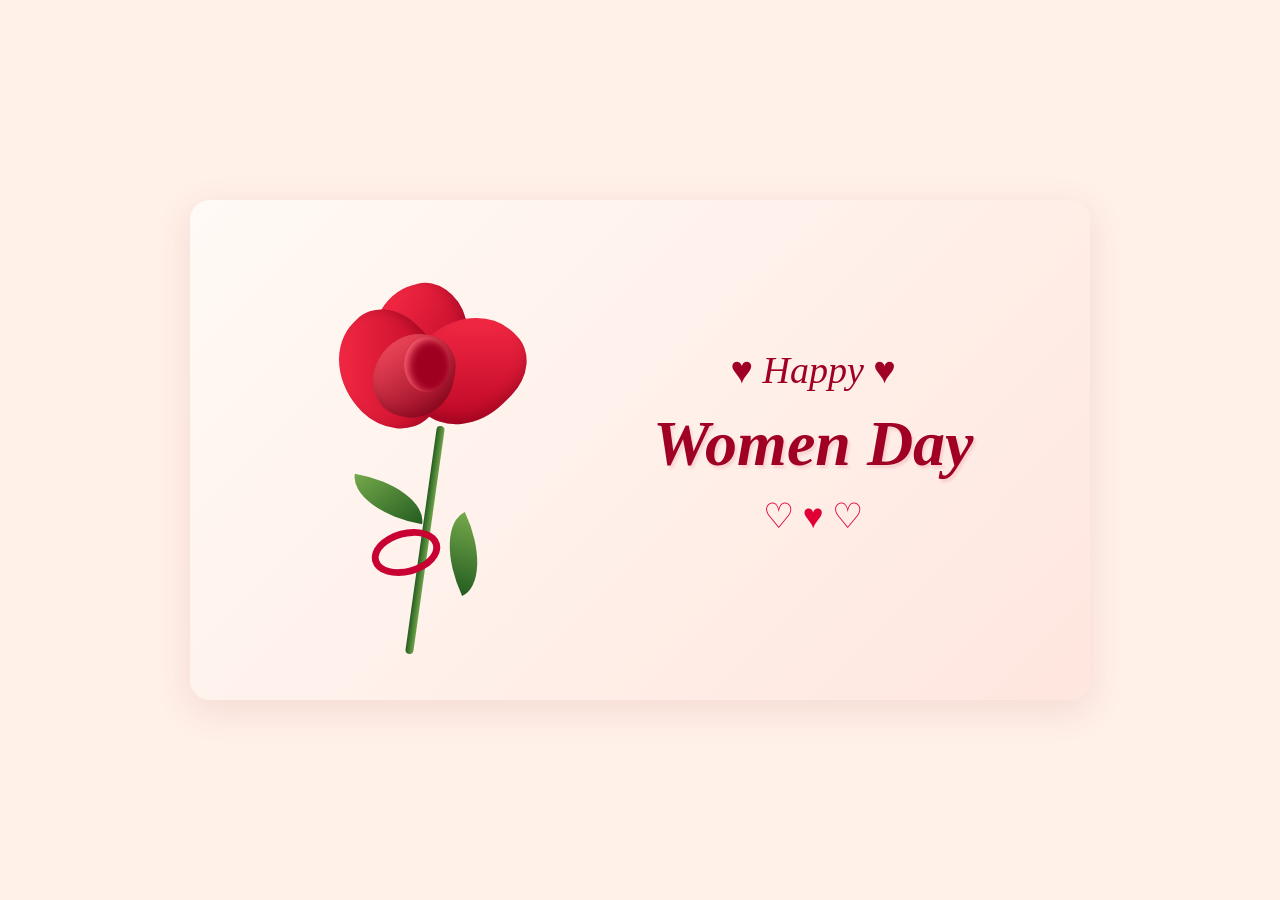
<file: HtmlCssJs/flower/index.html>
<!DOCTYPE html>
<html lang="vi">
<head>
    <meta charset="UTF-8">
    <meta name="viewport" content="width=device-width, initial-scale=1.0">
    <title>Happy Women Day</title>
    <link rel="stylesheet" href="style.css">
</head>
<body>

    <div class="card">
        <div class="rose">
            <div class="flower">
                <div class="petal petal1"></div>
                <div class="petal petal2"></div>
                <div class="petal petal3"></div>
                <div class="petal petal4"></div>
                <div class="center"></div>
            </div>

            <div class="stem"></div>
            <div class="leaf leaf1"></div>
            <div class="leaf leaf2"></div>
            <div class="ribbon"></div>
        </div>

        <div class="message">
            <p class="happy">♥ Happy ♥</p>
            <h1>Women Day</h1>
            <p class="heart">♡ ♥ ♡</p>
        </div>
    </div>

</body>
</html>
</file>
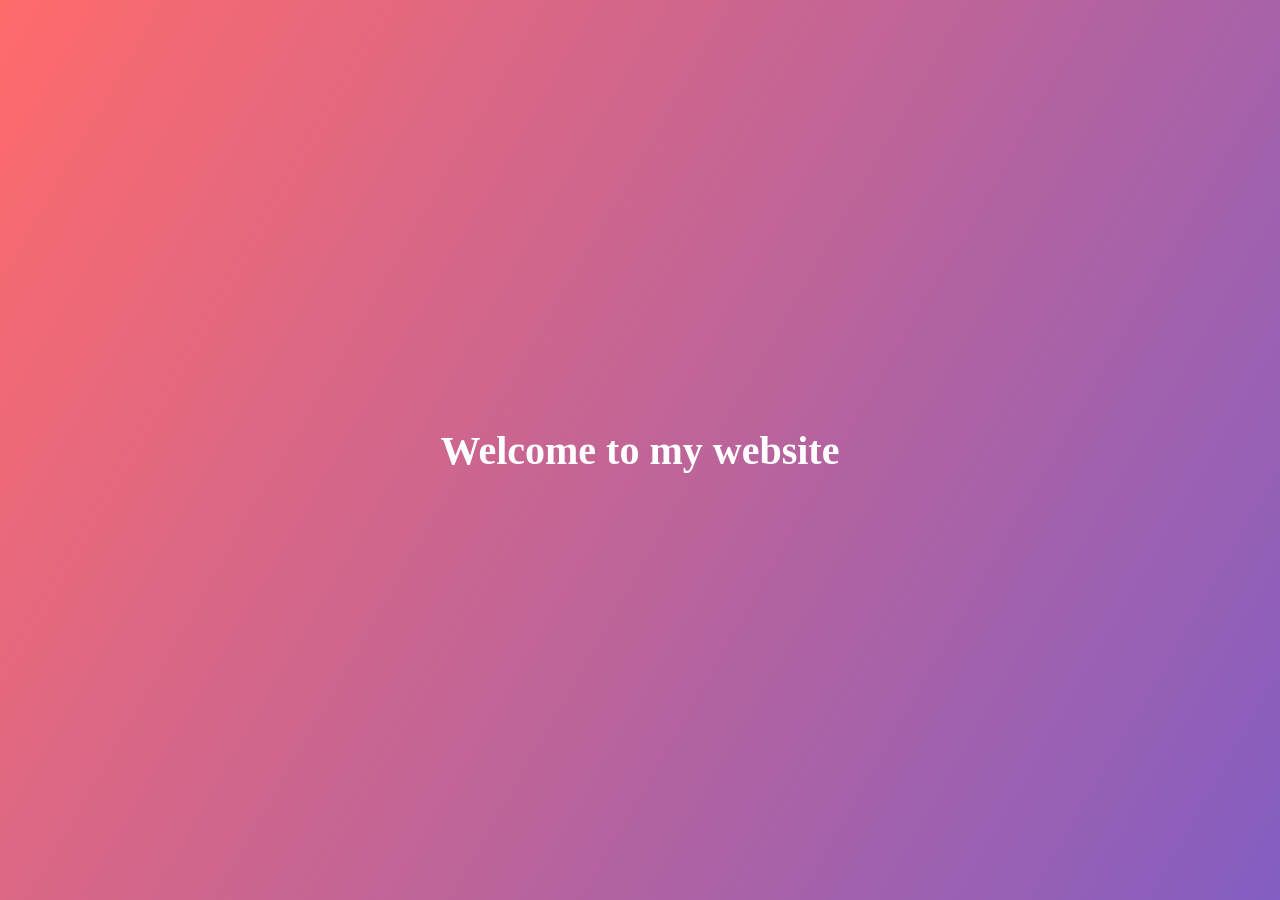
<file: HtmlCssJs/banner.html>
<!DOCTYPE html>
<html lang="en">
<head>
    <meta charset="UTF-8">
    <meta name="viewport" content="width=device-width, initial-scale=1.0">
    <title>Document</title>
</head>
<body>
    <h1>Welcome to my website</h1>
</body>
</html>

<style>    
* {
    margin: 0;
    padding: 0;
    box-sizing: border-box;
}
body {
    min-height: 100vh;
    display: flex;
    justify-content: center;
    align-items: center;
    background: linear-gradient(
        120deg,
        #ff6b6b,
        #845ec2,
        #00c9a7,
        #f9f871
    );
    background-size: 300% 300%;
    animation: Changecolor 8s ease infinite;
}

h1 {
    color: white;
    font-size: 40px;
}

@keyframes Changecolor {
    0% {
        background-position: 0% 50%;
    }

    50% {
        background-position: 100% 50%;
    }

    100% {
        background-position: 0% 50%;
    }
}

</style>
</file>
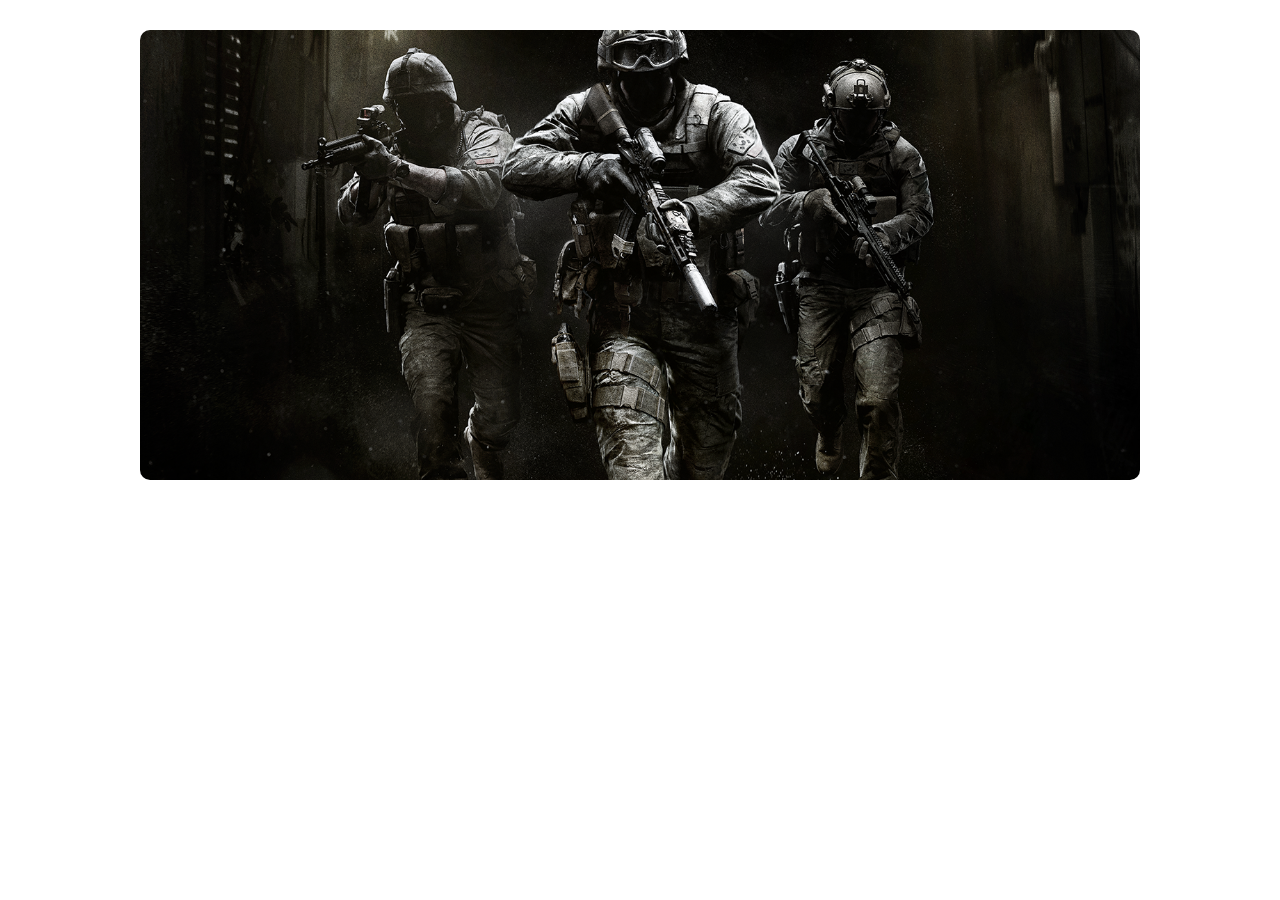
<file: HtmlCssJs/Slideshow/auto.html>
<!DOCTYPE html>
<html lang="en">
<head>
    <meta charset="UTF-8">
    <meta name="viewport" content="width=device-width, initial-scale=1.0">
    <title>Slideshow </title>

    <style>
        * {
            box-sizing: border-box;
            margin: 0;
            padding: 0;
        }
        .slideshow {
            width: 100%;
            max-width: 1000px;
            height: 450px;
            margin: 30px auto;
            position: relative;
            overflow: hidden;
            border-radius: 10px;
        }
        .slide {
            position: absolute;
            width: 100%;
            height: 100%;
            opacity: 0;
            transition: opacity 1s ease-in-out;
        }

        .slide.start {
            opacity: 1;
        }
        .slide img {
            width: 100%;
            height: 100%;
            object-fit: cover;
            display: block;
        }
    </style>
</head>

<body>
    <div class="slideshow">
        <div class="slide start">
            <img src="/HtmlCssJs/Img/cod1.jpg" alt="">
        </div>

        <div class="slide">
            <img src="/HtmlCssJs/Img/cod2.jpg" alt="">
        </div>

        <div class="slide">
            <img src="/HtmlCssJs/Img/cod3.jpg" alt="">
        </div>
        <div class="slide">
            <img src="/HtmlCssJs/Img/cod4.jpg" alt="">
        </div>
        <div class="slide">
            <img src="/HtmlCssJs/Img/cod5.jpg" alt="">
        </div>
    </div>
    <script>
        const slides = document.querySelectorAll(".slide");

        let currentSlide = 0;

        function nextSlide() {
            slides[currentSlide].classList.remove("start");
            currentSlide++;

            if (currentSlide >= slides.length) {
                currentSlide = 0;
            }
            slides[currentSlide].classList.add("start");
        }
        setInterval(nextSlide, 3000);
    </script>
</body>
</html>
</file>
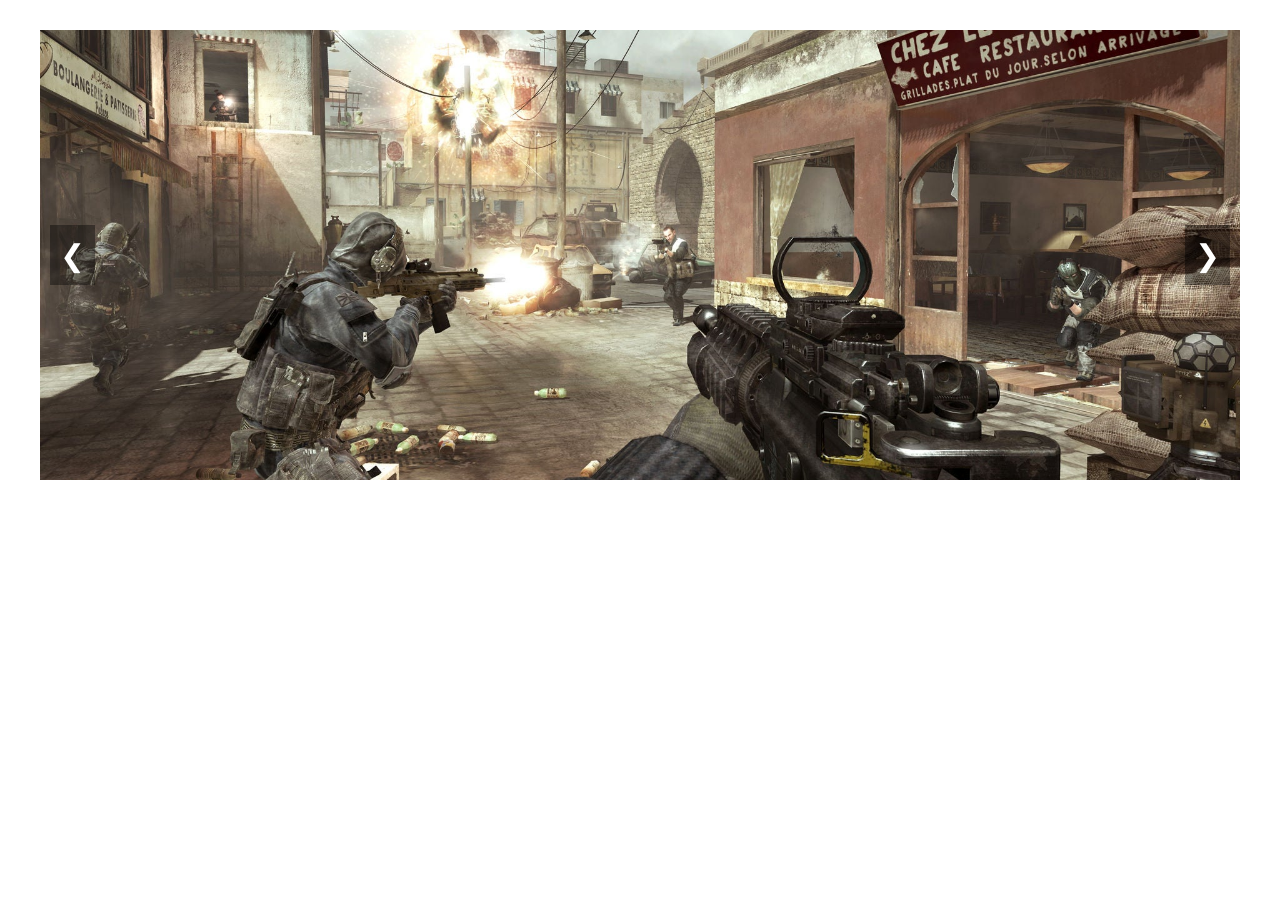
<file: HtmlCssJs/Slideshow/slidebasic.html>
<!DOCTYPE html>
<html lang="en">
<head>
    <meta charset="UTF-8">
    <meta name="viewport" content="width=device-width, initial-scale=1.0">
    <title>Slideshow</title>

    <style>
        * {
            box-sizing: border-box;
            margin: 0;
            padding: 0;
        }
        .slideshow {
            width: 100%;
            max-width: 1200px;
            height: 450px;
            margin: 30px auto;
            position: relative;
            overflow: hidden;
        }
        .slide {
            position: absolute;
            width: 100%;
            height: 100%;
            opacity: 0;
            transition: opacity 0.5s ease;
        }
        .slide.active {
            opacity: 1;
        }

        .slide img {
            width: 100%;
            height: 100%;
            object-fit: cover;
        }
        .prev,.next {
            position: absolute;
            top: 50%;
            transform: translateY(-50%);
            width: 45px;
            height: 60px;
            border: none;
            background: rgba(0, 0, 0, 0.4);
            color: white;
            font-size: 30px;
            cursor: pointer;
            z-index: 10;
        }
        .prev {
            left: 10px;
        }
        .next {
            right: 10px;
        }
        .prev:hover,
        .next:hover {
            background: rgba(0, 0, 0, 0.7);
        }
    </style>
</head>

<body>
    <div class="slideshow">
        <div class="slide active">
            <img src="/HtmlCssJs/Img/cod5.jpg" alt="Banner 1">
        </div>

        <div class="slide">
            <img src="/HtmlCssJs/Img/cod6.jpg" alt="Banner 2">
        </div>

        <div class="slide">
            <img src="/HtmlCssJs/Img/cod3.jpg" alt="Banner 3">
        </div>
        <div class="slide">
            <img src="/HtmlCssJs/Img/cod2.jpg" alt="Banner 3">
        </div>
        <div class="slide">
            <img src="/HtmlCssJs/Img/cod4.jpg" alt="Banner 3">
        </div>

        <button class="prev" onclick="prevSlide()">❮</button>
        <button class="next" onclick="nextSlide()">❯</button>
    </div>

    <script>
    const slides = document.querySelectorAll(".slide");
    let currentSlide = 0;

    function showSlide(index) {
        slides.forEach(slide => {
            slide.classList.remove("active");
        });

        slides[index].classList.add("active");
    }
    function nextSlide() {
        currentSlide++;

            if (currentSlide >= slides.length) {
                currentSlide = 0;
            }
            showSlide(currentSlide);
    }
    function prevSlide() {
        currentSlide--;

            if (currentSlide < 0) {
                currentSlide = slides.length - 1;
            }
            showSlide(currentSlide);
    }
    showSlide(currentSlide);
</script>


</body>
</html>
</file>
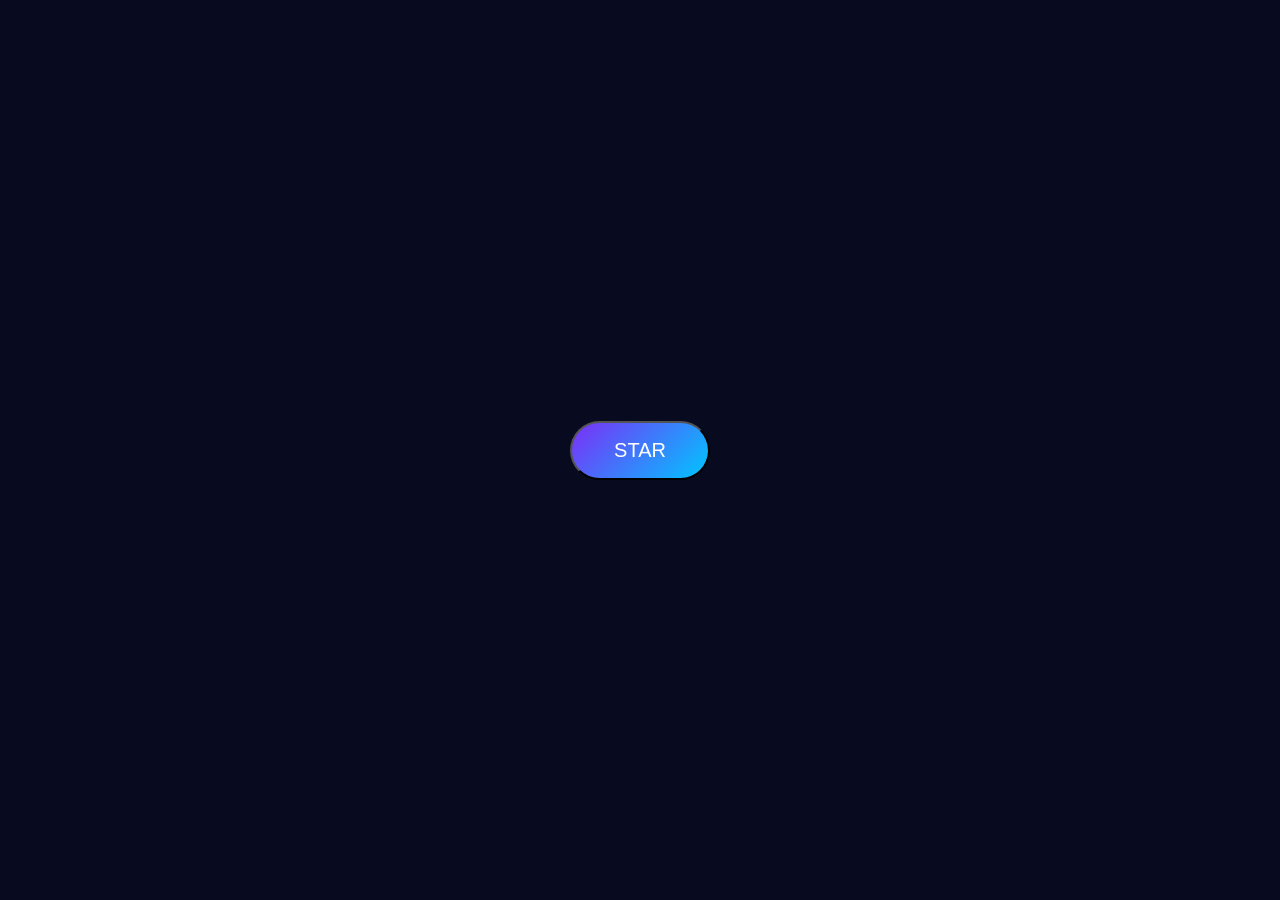
<file: HtmlCssJs/star/star.html>
<!DOCTYPE html>
<html lang="en">
<head>
    <meta charset="UTF-8">
    <meta name="viewport" content="width=device-width, initial-scale=1.0">
    <title>Document</title>
    <link rel="stylesheet" href="style.css">
</head>
<body>
    <button id="starBtn">STAR</button>

    <div id="sky"></div>
</body>
</html>

<script>
const starBtn = document.getElementById("starBtn");
const sky = document.getElementById("sky");

let meteorTimer;
let starTimer;

function createStars() {
    for (let i = 0; i < 100; i++) {
        const star = document.createElement("span");
        star.className = "twinkle";
        star.innerHTML = "✦";

        star.style.left = Math.random() * 100 + "%";
        star.style.top = Math.random() * 100 + "%";
        star.style.fontSize = Math.random() * 4 + 2 + "px";
        star.style.animationDelay = Math.random() * 3 + "s";

        sky.appendChild(star);
    }
}
function createMeteor() {
    if (!sky.classList.contains("active")) return;

    const meteor = document.createElement("div");
    meteor.className = "meteor";

    meteor.style.left = Math.random() * 120 + 20 + "%";
    meteor.style.top = Math.random() * 60 - 10 + "%";
    meteor.style.animationDuration =
        (Math.random() * 1 + 1) + "s";

    sky.appendChild(meteor);

    setTimeout(() => meteor.remove(), 2200);
}

createStars();

starBtn.addEventListener("click", () => {
    const isActive = sky.classList.toggle("active");

    if (isActive) {
        starBtn.innerHTML = " STOP";
        createMeteor();

        meteorTimer = setInterval(createMeteor, 250);
    } else {
        starBtn.innerHTML = "STAR";
        clearInterval(meteorTimer);

        sky.querySelectorAll(".meteor").forEach(meteor => {
            meteor.remove();
        });
    }
});
</script>
</file>
<file: HtmlCssJs/flower/style.css>
* {
    margin: 0;
    padding: 0;
    box-sizing: border-box;
}
body {
    min-height: 100vh;
    display: flex;
    justify-content: center;
    align-items: center;
    background: #fff0e8;
    font-family: Georgia, serif;
}
.card {
    width: 90%;
    max-width: 900px;
    min-height: 500px;
    background: linear-gradient(135deg, #fffaf5, #ffe6df);
    border-radius: 20px;
    box-shadow: 0 10px 35px #a9444420;
    display: flex;
    align-items: center;
    justify-content: space-evenly;
    padding: 40px 20px;
    overflow: hidden;
}
.rose {
    width: 250px;
    height: 370px;
    position: relative;
    animation: appear 1.5s ease;
}
.flower {
    width: 180px;
    height: 170px;
    position: absolute;
    top: 20px;
    left: 30px;
    z-index: 2;
    animation: sway 3s ease-in-out infinite;
}
.petal {
    position: absolute;
    width: 100px;
    height: 120px;
    background: linear-gradient(135deg, #ff304a, #b00020);
    border-radius: 60% 40% 55% 45%;
    box-shadow: inset -5px -5px 12px #70001855;
}
.petal1 {
    top: 0;
    left: 35px;
    transform: rotate(-15deg);
}
.petal2 {
    top: 25px;
    left: 5px;
    transform: rotate(-45deg);
}
.petal3 {
    top: 25px;
    right: 0;
    transform: rotate(45deg);
}
.petal4 {
    top: 48px;
    left: 38px;
    width: 80px;
    height: 85px;
    background: linear-gradient(135deg, #ff5265, #850018);
    transform: rotate(10deg);
}
.center {
    position: absolute;
    width: 45px;
    height: 55px;
    background: #a00020;
    border-radius: 50%;
    top: 52px;
    left: 68px;
    box-shadow: inset 4px 2px 8px #ff6677;
}
.stem {
    position: absolute;
    width: 8px;
    height: 230px;
    background: linear-gradient(to right, #245c20, #70a34a);
    top: 160px;
    left: 115px;
    transform: rotate(8deg);
    border-radius: 10px;
}
.leaf {
    position: absolute;
    width: 75px;
    height: 38px;
    background: linear-gradient(135deg, #75a94b, #245c20);
    border-radius: 0 100% 0 100%;
}
.leaf1 {
    top: 215px;
    left: 45px;
    transform: rotate(10deg);
}
.leaf2 {
    top: 270px;
    left: 120px;
    transform: rotate(65deg);
}
.ribbon {
    position: absolute;
    top: 265px;
    left: 65px;
    width: 70px;
    height: 45px;
    border: 7px solid #c90032;
    border-radius: 50%;
    transform: rotate(-15deg);
}
.message {
    text-align: center;
    color: #a00024;
}
.happy {
    font-size: 38px;
    font-style: italic;
    margin-bottom: 15px;
}
h1 {
    font-size: clamp(35px, 5vw, 65px);
    font-style: italic;
    text-shadow: 2px 3px 3px #c0002420;
}
.heart {
    font-size: 35px;
    color: #e00035;
    margin: 15px 0;
}
@keyframes sway {
    0%, 100% {
        transform: rotate(-3deg);
    }
    50% {
        transform: rotate(3deg);
    }
}
@keyframes appear {
    from {
        opacity: 0;
        transform: translateY(30px);
    }
    to {
        opacity: 1;
        transform: translateY(0);
    }
}
@media (max-width: 600px) {
    .card {
        flex-direction: column;
        padding: 25px 10px;
    }
    .rose {
        transform: scale(0.8);
        margin-bottom: -40px;
    }
    .happy {
        font-size: 30px;
    }
    h1 {
        font-size: 38px;
    }
    .wish {
        font-size: 13px;
    }
}
</file>
<file: HtmlCssJs/star/style.css>
* {
    margin: 0;
    padding: 0;
    box-sizing: border-box;
}
body {
    height: 100vh;
    overflow: hidden;
    background: #080b20;
    font-family: Arial, sans-serif;
    display: flex;
    justify-content: center;
    align-items: center;
}
#starBtn {
    position: relative;
    padding: 16px 42px;
    font-size: 20px;
    color: white;
    background: linear-gradient(135deg, #7b2ff7, #00c6ff);
    border-radius: 50px;
    cursor: pointer;
    transition: 0.5s;
}
#starBtn:hover {
    transform: scale(1.12);
    box-shadow: 0 0 40px #00c6ff;
}
#sky {
    position: fixed;
    inset: 0;
    overflow: hidden;
    pointer-events: none;
    opacity: 0;
    transition: opacity 0.5s;
}
#sky.active {
    opacity: 1;
}
.meteor {
    position: absolute;
    width: 180px;
    height: 2px;
    background: linear-gradient(
        90deg,
        white,
        #7dd3fc,
        transparent
    );
    border-radius: 50%;
    box-shadow: 0 0 8px #7dd3fc;
    transform: rotate(-35deg);
    animation: shooting 1.5s linear forwards;
}

@keyframes shooting {
    0% {
        transform: translate(0, 0) rotate(-35deg);
        opacity: 0;
    }
    10% {
        opacity: 1;
    }
    100% {
        transform: translate(-600px, 600px) rotate(-35deg);
        opacity: 0;
    }
}
.twinkle {
    position: absolute;
    color: white;
    animation: twinkle 2s ease-in-out infinite alternate;
}
</file>
